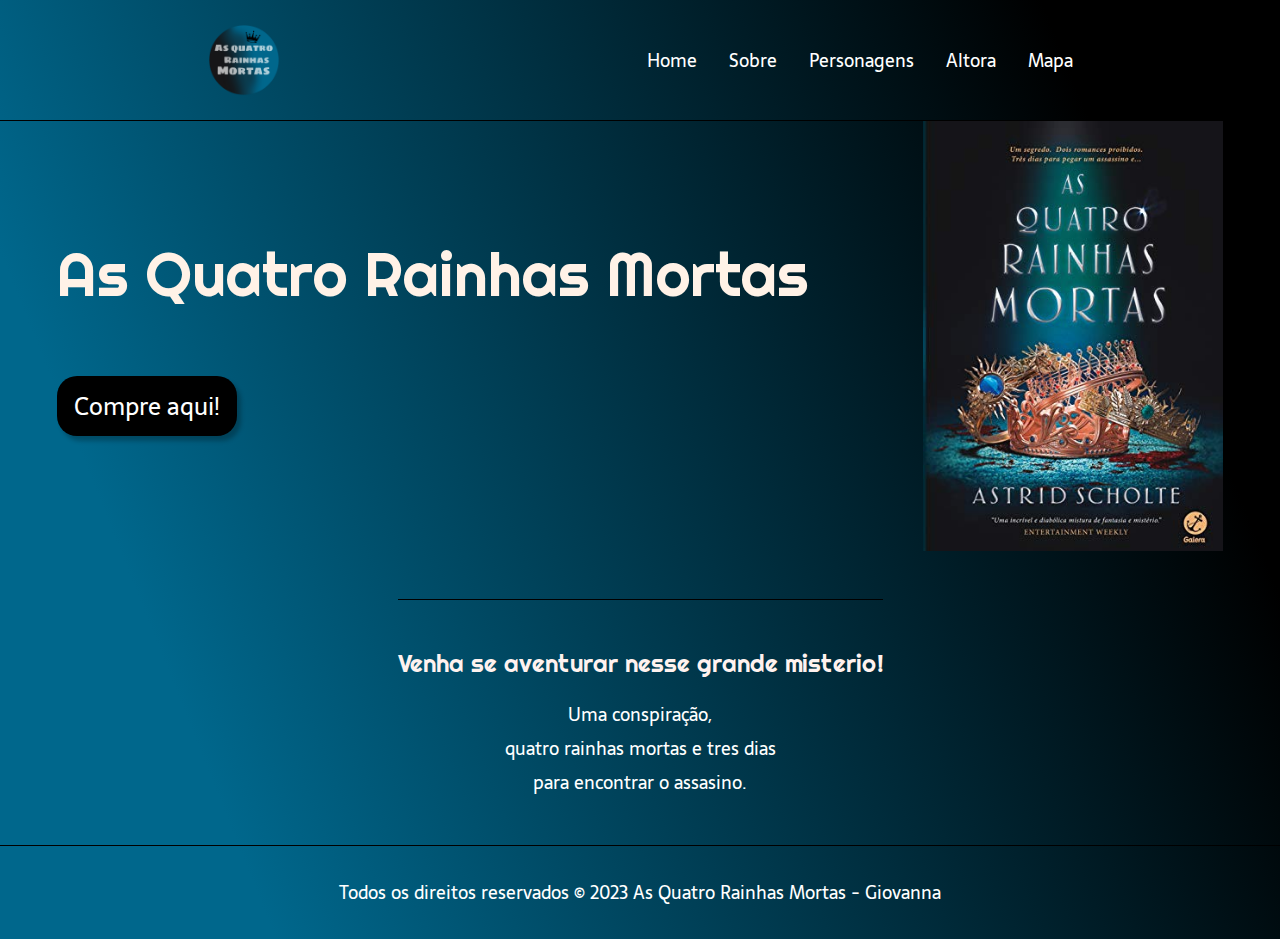
<file: LandingPage-main/index.html>
<!DOCTYPE html>
<html lang="pt-BR">

<head>
  <meta charset="UTF-8">
  <meta name="viewport" content="width=device-width, initial-scale=1.0">
  <meta name="description" content="Um bot que irá moderar e deixar a sua comunidade segura de um jeito fácil!">
  <title>As quatro rainhas mortas</title>
  <link rel="stylesheet" type="text/css" href="style.css">
</head>

<body>
  <header class="cabecalho">
    <img class="cabecalho-imagem" src="logo.png" alt="Logo do site">
    <nav class="cabecalho-menu">
      <a class="cabecalho-menu-item" href="index.html" target="_blank">Home</a></a>
      <a class="cabecalho-menu-item" href="sobre.html" target="_blank">Sobre</a>
      <a class="cabecalho-menu-item" href="personagens.html" target="_blank">Personagens</a>
      <a class="cabecalho-menu-item" href="altora.html" target="_blank">Altora</a>
      <a class="cabecalho-menu-item" href="mapa.html" target="_blank">Mapa</a>
    </nav>
  </header>

  <main class="conteudo">
    <section class="conteudo-principal">
      <div class="conteudo-principal-escrito">
        <h1 class="conteudo-principal-escrito-titulo">As Quatro Rainhas Mortas</h1>
        <h2 class="conteudo-principal-escrito-subtitulo"></h2>
        <a href="https://www.amazon.com.br/quatro-rainhas-mortas-Astrid-Scholte/dp/8501118273" target="_blank">  <button class="conteudo-principal-escrito-botao">Compre aqui!</button> </a>
      </div>
      <img class="conteudo-principal-imagem"src="livro.jpg" alt="Capa do Livro">
    </section>

    <section class="conteudo-secundario">
      <h3 class="conteudo-secundario-titulo">Venha se aventurar nesse grande misterio!</h3>
      <p class="conteudo-secundario-paragrafo">Uma conspiração,</p>
      <p class="conteudo-secundario-paragrafo">quatro rainhas mortas e tres dias</p>
      <p class="conteudo-secundario-paragrafo">para encontrar o assasino.</p>
    </section>
  </main>

  <footer class="rodape">
    <p>Todos os direitos reservados &copy; 2023 As Quatro Rainhas Mortas - Giovanna </p>
  </footer>
</body>

</html>
</file>
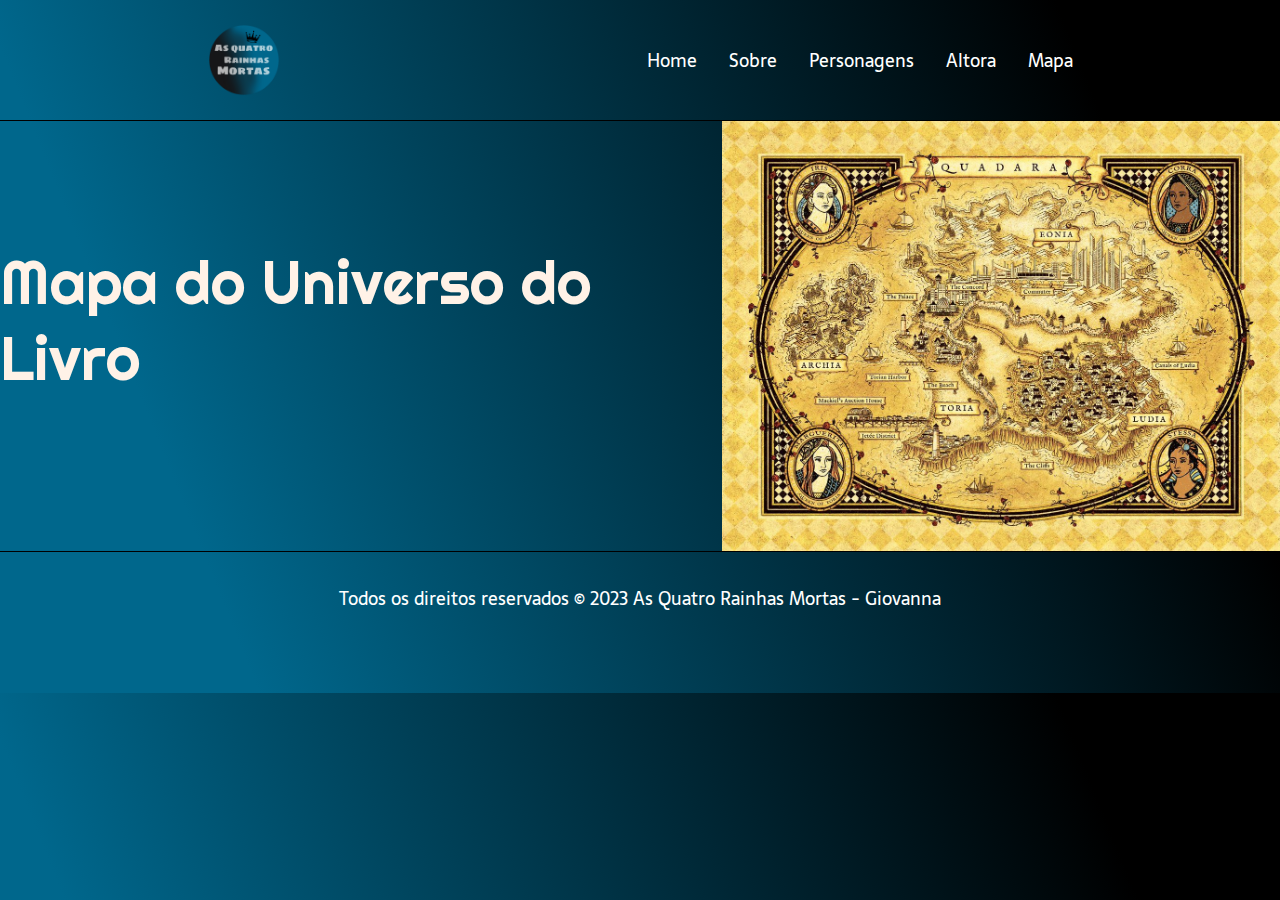
<file: LandingPage-main/mapa.html>
<!DOCTYPE html>
<html lang="pt-BR">

<head>
  <meta charset="UTF-8">
  <meta name="viewport" content="width=device-width, initial-scale=1.0">
  <meta name="description" content="Um bot que irá moderar e deixar a sua comunidade segura de um jeito fácil!">
  <title>As quatro rainhas mortas</title>
  <link rel="stylesheet" type="text/css" href="style.css">
</head>

<body>
  <header class="cabecalho">
    <img class="cabecalho-imagem" src="logo.png" alt="Logo do site">
    <nav class="cabecalho-menu">
      <a class="cabecalho-menu-item" href="index.html" target="_blank">Home</a></a>
      <a class="cabecalho-menu-item" href="sobre.html" target="_blank">Sobre</a>
      <a class="cabecalho-menu-item" href="personagens.html" target="_blank">Personagens</a>
      <a class="cabecalho-menu-item" href="altora.html" target="_blank">Altora</a>
      <a class="cabecalho-menu-item" href="mapa.html" target="_blank">Mapa</a>
    </nav>
  </header>
  <main class="conteudo">
    <section class="conteudo-principal">
      <div class="conteudo-principal-escrito">
        <h1 class="conteudo-principal-escrito-titulo">Mapa do Universo do Livro</h1>
        <h2 class="conteudo-principal-escrito-subtitulo"></h2>
      </div>
        <img class="conteudo-principal-imagem"src="mapareino.jpg" alt="Mapa do Universo do Livro">
    </section>


  <footer class="rodape">
    <p>Todos os direitos reservados &copy; 2023 As Quatro Rainhas Mortas - Giovanna </p>
  </footer>
</body>

</html>
</file>
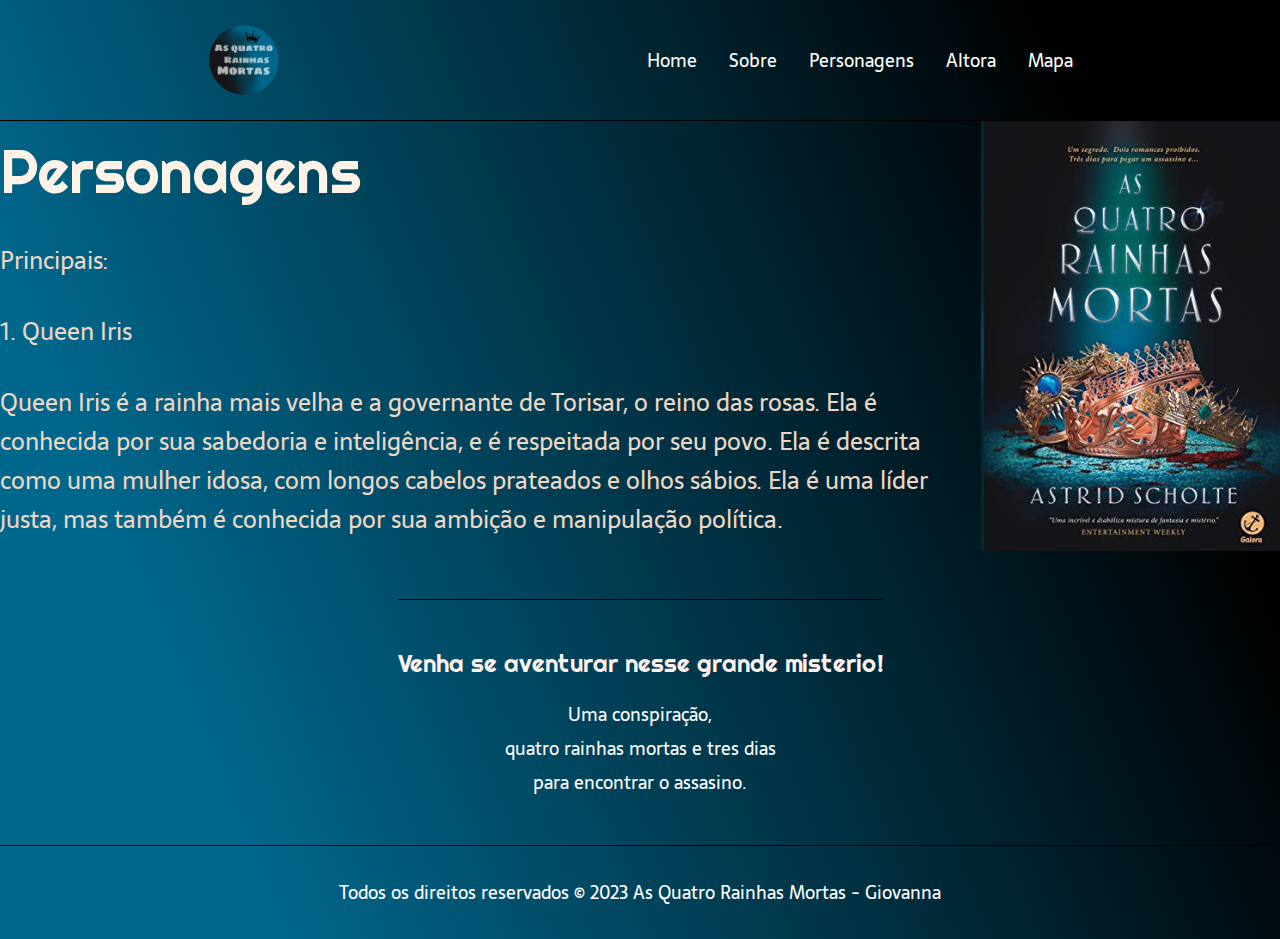
<file: LandingPage-main/personagens.html>
<!DOCTYPE html>
<html lang="pt-BR">

<head>
  <meta charset="UTF-8">
  <meta name="viewport" content="width=device-width, initial-scale=1.0">
  <meta name="description" content="Um bot que irá moderar e deixar a sua comunidade segura de um jeito fácil!">
  <title>As quatro rainhas mortas</title>
  <link rel="stylesheet" type="text/css" href="style.css">
</head>

<body>
  <header class="cabecalho">
    <img class="cabecalho-imagem" src="logo.png" alt="Logo do site">
    <nav class="cabecalho-menu">
      <a class="cabecalho-menu-item" href="index.html" target="_blank">Home</a></a>
      <a class="cabecalho-menu-item" href="sobre.html" target="_blank">Sobre</a>
      <a class="cabecalho-menu-item" href="personagem.html" target="_blank">Personagens</a>
      <a class="cabecalho-menu-item" href="altora.html" target="_blank">Altora</a>
      <a class="cabecalho-menu-item" href="mapa.html" target="_blank">Mapa</a>
    </nav>
  </header>
  <main class="conteudo">
    <section class="conteudo-principal">
      <div class="conteudo-principal-escrito">
        <h1 class="conteudo-principal-escrito-titulo">Personagens</h1>
        <h2 class="conteudo-principal-escrito-subtitulo">Principais:</h2>
        <h4 class="conteudo-principal-escrito-subtitulo">1. Queen Iris</h4>
        <p class="conteudo-principal-escrito-subtitulo">Queen Iris é a rainha mais velha e a governante de Torisar, o reino das rosas. Ela é conhecida por sua sabedoria e inteligência, e é respeitada por seu povo. Ela é descrita como uma mulher idosa, com longos cabelos prateados e olhos sábios. Ela é uma líder justa, mas também é conhecida por sua ambição e manipulação política.</p>
      </div>
      <img class="conteudo-principal-imagem"src="livro.jpg" alt="Capa do Livro">
    </section>

    <section class="conteudo-secundario">
      <h3 class="conteudo-secundario-titulo">Venha se aventurar nesse grande misterio!</h3>
      <p class="conteudo-secundario-paragrafo">Uma conspiração,</p>
      <p class="conteudo-secundario-paragrafo">quatro rainhas mortas e tres dias</p>
      <p class="conteudo-secundario-paragrafo">para encontrar o assasino.</p>
    </section>
  </main>
  <footer class="rodape">
    <p>Todos os direitos reservados &copy; 2023 As Quatro Rainhas Mortas - Giovanna </p>
  </footer>
</body>

</html>
</file>
<file: LandingPage-main/style.css>
@import url('https://fonts.googleapis.com/css2?family=Righteous&family=Sarala:wght@400;700&display=swap');

* {
  margin: 0;
  padding: 0;
  box-sizing: border-box;
  text-decoration: none;
}

body {
  font-size: 100%;
  background: linear-gradient(68.15deg, #00678c 16.62%, #000000 85.61%);
}

.cabecalho {
  display: flex;
  flex-direction: row;
  align-items: center;
  justify-content: space-around;
  padding: 24px;
}

.cabecalho-imagem {
  height: 72px;
}

.cabecalho-menu {
  display: flex;
  gap: 32px;
}

.cabecalho-menu-item {
  font-family: 'Sarala', sans-serif;
  color: #ffffff;
  font-weight: 400;
  font-size: 18px
}

.conteudo {
  margin-bottom: 48px;
  border-top: 0.4px solid #000000;
}

.conteudo-principal {
  display: flex;
  flex-direction: row;
  align-items: center;
  justify-content: space-around;
}

.conteudo-principal-escrito {
  display: flex;
  flex-direction: column;
  gap: 32px;
}

.conteudo-principal-escrito-titulo {
  font-family: 'Righteous', cursive;
  font-weight: 200;
  font-size: 60px;
  color: #FFF2E7;
}

.conteudo-principal-escrito-subtitulo {
  font-family: 'Sarala', sans-serif;
  font-weight: 200;
  font-size: 24px;
  color: #ECD6C4;
}

.conteudo-principal-escrito-botao {
  background-color: #000000;
  width: 180px;
  height: 60px;
  border: none;
  box-shadow: 4px 5px 4px rgba(0, 0, 0, 0.25);
  border-radius: 20px;
  font-family: 'Sarala', sans-serif;
  font-weight: 400;
  font-size: 24px;
  color: #ffffff;
}

.conteudo-principal-escrito-botao:hover {
  background-color: rgba(236, 214, 196, 0.53);
}

.conteudo-principal-imagem {
  height: 430px;
}

.conteudo-secundario {
  display: flex;
  flex-direction: column;
  align-items: center;
  gap: 5px;
  margin-top: 48px;
}

.conteudo-secundario-titulo {
  border-top: 0.4px solid #000000;
  padding-top: 48px;
  font-family: 'Righteous', cursive;
  font-weight: 400;
  font-size: 24px;
  color: #FFF2EF;
  margin-bottom: 16px;
}

.conteudo-secundario-paragrafo {
  font-family: 'Sarala', sans-serif;
  font-weight: 100;
  font-size: 18px;
  color: #ffffff;
}

.rodape {
    padding: 32px;
    border-top: 0.4px solid #000000;
    font-family: 'Sarala', sans-serif;
    font-weight: 100;
    font-size: 18px;
    color: #ffffff;
    text-align: center;
}

.rodape-imagem {
  height: 48px;
  display: block;
  margin: 0 auto;
}
</file>
